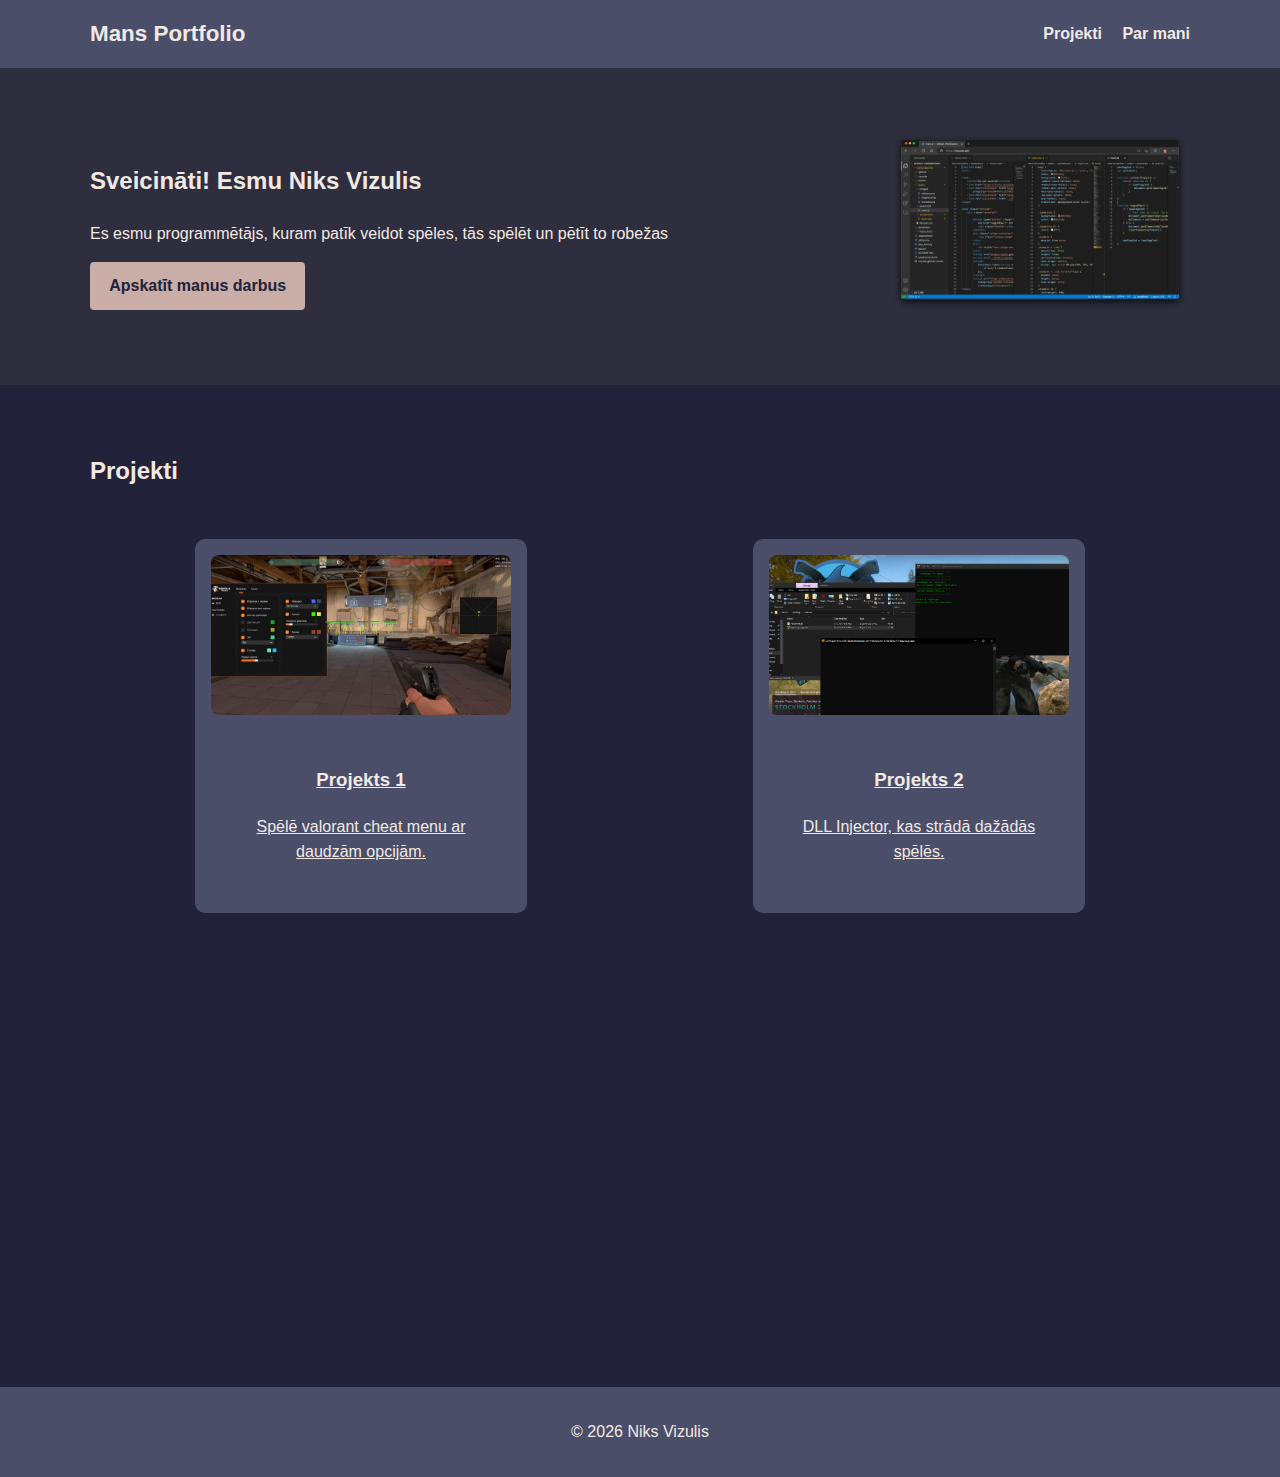
<file: index.html>
<!DOCTYPE html>
<html lang="lv">
<head>
<meta charset="UTF-8" />
<meta name="viewport" content="width=device-width, initial-scale=1.0" />
<title>Mans Portfolio</title>
<link rel="stylesheet" href="style.css" />
</head>
<body>

<header class="header">
  <div class="container">
    <h1 class="logo">Mans Portfolio</h1>
    <nav>
      <a href="#projects">Projekti</a>
      <a href="#about">Par mani</a>
    </nav>
  </div>
</header>

<section id="hero" class="hero fade-slide">
  <div class="container hero-content">
    <div class="hero-text">
      <h2>Sveicināti! Esmu Niks Vizulis</h2>
      <p>Es esmu programmētājs, kuram patīk veidot spēles, tās spēlēt un pētīt to robežas</p>
      <a href="#projects" class="btn">Apskatīt manus darbus</a>
    </div>
    <div class="hero-image">
      <img src="1.png" alt="Hero attēls" />
    </div>
  </div>
</section>

<section id="projects" class="projects fade-slide">
  <div class="container">
    <h2>Projekti</h2>
    <div class="project-grid">
      <a href="projekts1.html" class="project-card">
        <img src="image1.jpg" alt="Projekts 1" />
        <div class="card-content">
          <h3>Projekts 1</h3>
          <p>Spēlē valorant cheat menu ar daudzām opcijām.</p>
        </div>
      </a>
      <a href="projekts2.html" class="project-card">
        <img src="ee.png" alt="Projekts 2" />
        <div class="card-content">
          <h3>Projekts 2</h3>
          <p>DLL Injector, kas strādā dažādās spēlēs.</p>
        </div>
      </a>
    </div>
  </div>
</section>

<section id="about" class="about fade-slide">
  <div class="container about-card">
    <img src="R.png" alt="Mans attēls" class="profile-img" />
    <div class="about-text">
      <h2>Par mani</h2>
      <p>Man patīk spēles – gan spēlēt, gan taisīt, gan arī pačakarēt tās, ja var. Interesē, kā viss strādā zem kapota, tāpēc bieži vien mēģinu atrast kādus glitchus vai izmantot cheat'us, lai spēli salauztu vai pamainītu. Tas man vienkārši sagādā kaifu – ne tikai spēlēt, bet arī saprast, kā tā ir uztaisīta, un paskatīties, ko ar to var izdarīt ārpus rāmjiem.</p>
    </div>
  </div>
</section>

<footer class="footer">
  <p>© <span id="year"></span> Niks Vizulis</p>
</footer>

<script src="script.js"></script>
</body>
</html>
</file>
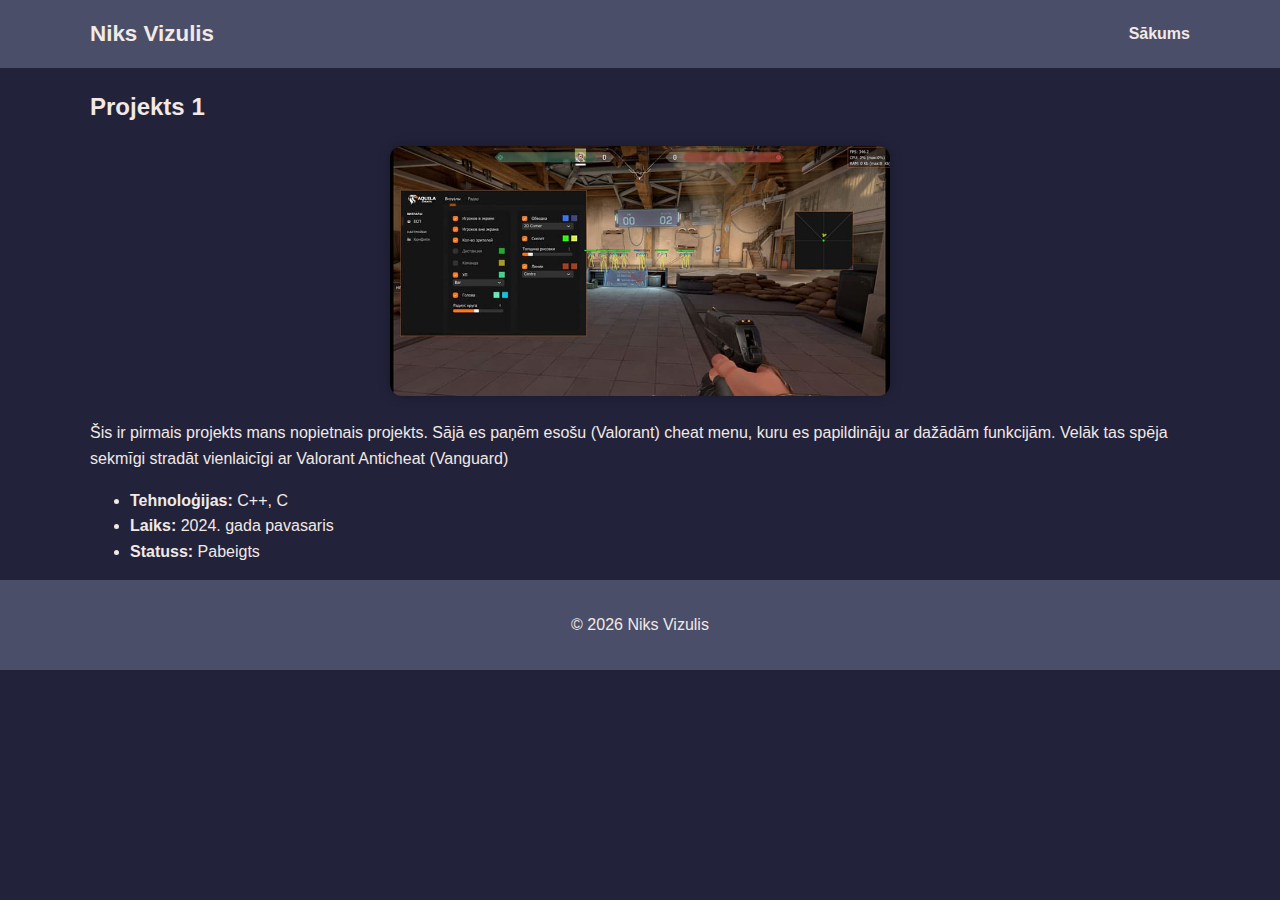
<file: projekts1.html>
<!DOCTYPE html>
<html lang="lv">
<head>
  <meta charset="UTF-8" />
  <meta name="viewport" content="width=device-width, initial-scale=1.0" />
  <title>Projekts 1 – Niks Vizulis</title>
  <link rel="stylesheet" href="style.css" />
</head>
<body>

<header class="header">
  <div class="container">
    <h1 class="logo">Niks Vizulis</h1>
    <nav>
      <a href="index.html">Sākums</a>
    </nav>
  </div>
</header>

<section class="project-detail fade-slide">
  <div class="container">
    <h2>Projekts 1</h2>
    <img src="image1.jpg" alt="Projekts 1" class="project-img" />
    <p>Šis ir pirmais projekts mans nopietnais projekts. Sājā es paņēm esošu (Valorant) cheat menu, kuru es papildināju ar dažādām funkcijām. Velāk tas spēja sekmīgi stradāt vienlaicīgi ar Valorant Anticheat (Vanguard)</p>
    <ul>
      <li><strong>Tehnoloģijas:</strong> C++, C</li>
      <li><strong>Laiks:</strong> 2024. gada pavasaris</li>
      <li><strong>Statuss:</strong> Pabeigts</li>
    </ul>
  </div>
</section>

<footer class="footer">
  <p>© <span id="year"></span> Niks Vizulis</p>
</footer>

<script src="script.js"></script>
</body>
</html>
</file>
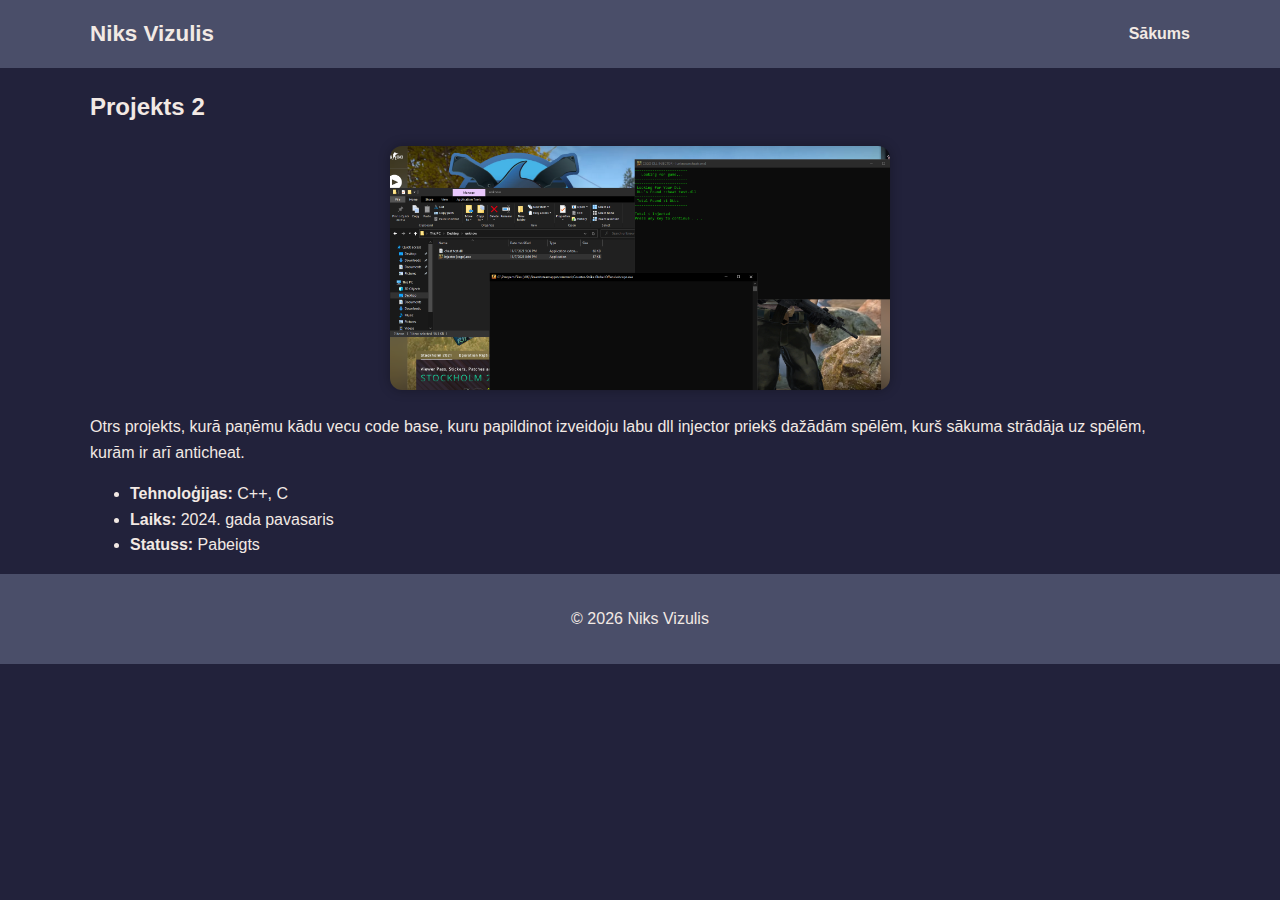
<file: projekts2.html>
<!DOCTYPE html>
<html lang="lv">
<head>
  <meta charset="UTF-8" />
  <meta name="viewport" content="width=device-width, initial-scale=1.0" />
  <title>Projekts 2 – Niks Vizulis</title>
  <link rel="stylesheet" href="style.css" />
</head>
<body>

<header class="header">
  <div class="container">
    <h1 class="logo">Niks Vizulis</h1>
    <nav>
      <a href="index.html">Sākums</a>
    </nav>
  </div>
</header>

<section class="project-detail fade-slide">
  <div class="container">
    <h2>Projekts 2</h2>
    <img src="ee.png" alt="Projekts 2" class="project-img" />
    <p>Otrs projekts, kurā paņēmu kādu vecu code base, kuru papildinot izveidoju labu dll injector priekš dažādām spēlēm, kurš sākuma strādāja uz spēlēm, kurām ir arī anticheat.</p>
    <ul>
      <li><strong>Tehnoloģijas:</strong> C++, C</li>
      <li><strong>Laiks:</strong> 2024. gada pavasaris</li>
      <li><strong>Statuss:</strong> Pabeigts</li>
    </ul>
  </div>
</section>

<footer class="footer">
  <p>© <span id="year"></span> Niks Vizulis</p>
</footer>

<script src="script.js"></script>
</body>
</html>
</file>
<file: style.css>
:root {
  --dark1: #22223B;
  --dark2: #4A4E69;
  --accent: #C9ADA7;
  --background: #2e2e3e;
  --light: #F2E9E4;
}

body {
  margin: 0;
  font-family: Arial, sans-serif;
  background-color: var(--dark1);
  color: var(--light);
  line-height: 1.6;
}

.container {
  width: 90%;
  max-width: 1100px;
  margin: 0 auto;
}

.header {
  background-color: var(--dark2);
  padding: 1rem 0;
  position: sticky;
  top: 0;
  z-index: 100;
}

.header .container {
  display: flex;
  justify-content: space-between;
  align-items: center;
}

.logo {
  margin: 0;
  font-size: 1.4rem;
}

nav a {
  color: var(--light);
  text-decoration: none;
  margin-left: 1rem;
  font-weight: bold;
  transition: opacity 0.3s;
}

nav a:hover {
  opacity: 0.8;
}

.hero {
  background-color: var(--background);
  padding: 4rem 0;
}

.hero-content {
  display: flex;
  align-items: center;
  flex-wrap: wrap;
  gap: 2rem;
}

.hero-text {
  flex: 1;
}

.hero-image img {
  width: 300px;
  border-radius: 8px;
}

.btn {
  display: inline-block;
  background-color: var(--accent);
  color: var(--dark1);
  padding: 0.7rem 1.2rem;
  border-radius: 4px;
  text-decoration: none;
  font-weight: bold;
  transition: background-color 0.3s;
}

.btn:hover {
  background-color: #b5948a;
}

.projects {
  padding: 3rem 0;
}

.project-grid {
  display: grid;
  grid-template-columns: repeat(auto-fit, minmax(260px, 1fr));
  gap: 1rem;
  margin-top: 2rem;
}

.project-card {
  width: 100%;
  max-width: 300px;
  margin: 1rem auto;
  text-align: center;
  padding: 1rem;
  border-radius: 10px;
  background-color: #4A4E69;
  color: #F2E9E4;
  transition: transform 0.2s ease;
}

.project-card img {
  width: 100%;
  height: 160px;
  object-fit: cover;
  border-radius: 8px;
  margin-bottom: 0.5rem;
}

.project-card:hover {
  transform: translateY(-5px);
}

.card-content {
  padding: 1rem;
}

.about {
  background-color: var(--background);
  padding: 3rem 0;
}

.about-card {
  background-color: var(--dark2);
  display: flex;
  gap: 1rem;
  align-items: center;
  padding: 1rem;
  border-radius: 8px;
  flex-wrap: wrap;
}

.profile-img {
  width: 100px;
  border-radius: 50%;
}

.contact {
  background-color: var(--dark1);
  padding: 3rem 0;
}

form {
  max-width: 500px;
  margin: 0 auto;
}

input, textarea {
  width: 100%;
  padding: 0.6rem;
  margin: 0.5rem 0;
  border: none;
  border-radius: 4px;
  background-color: #444;
  color: var(--light);
}

button {
  background-color: var(--accent);
  color: var(--dark1);
  border: none;
  padding: 0.6rem 1.2rem;
  border-radius: 4px;
  cursor: pointer;
  font-weight: bold;
  transition: background-color 0.3s;
}

button:hover {
  background-color: #b5948a;
}

.footer {
  background-color: var(--dark2);
  text-align: center;
  padding: 1rem;
}

.fade-slide {
  opacity: 0;
  transform: translateY(30px);
  transition: opacity 0.6s ease-out, transform 0.6s ease-out;
}

.fade-slide.active {
  opacity: 1;
  transform: translateY(0);
}

@media (max-width: 768px) {
  .hero-content, .about-card {
    flex-direction: column;
    text-align: center;
  }

  .hero-image img {
    width: 200px;
  }
}

.project-img {
  width: 100%;
  max-width: 500px;
  height: auto;
  border-radius: 12px;
  box-shadow: 0 0 12px rgba(0, 0, 0, 0.3);
  display: block;
  margin: 0 auto 1.5rem auto;
  object-fit: cover;
}
</file>
